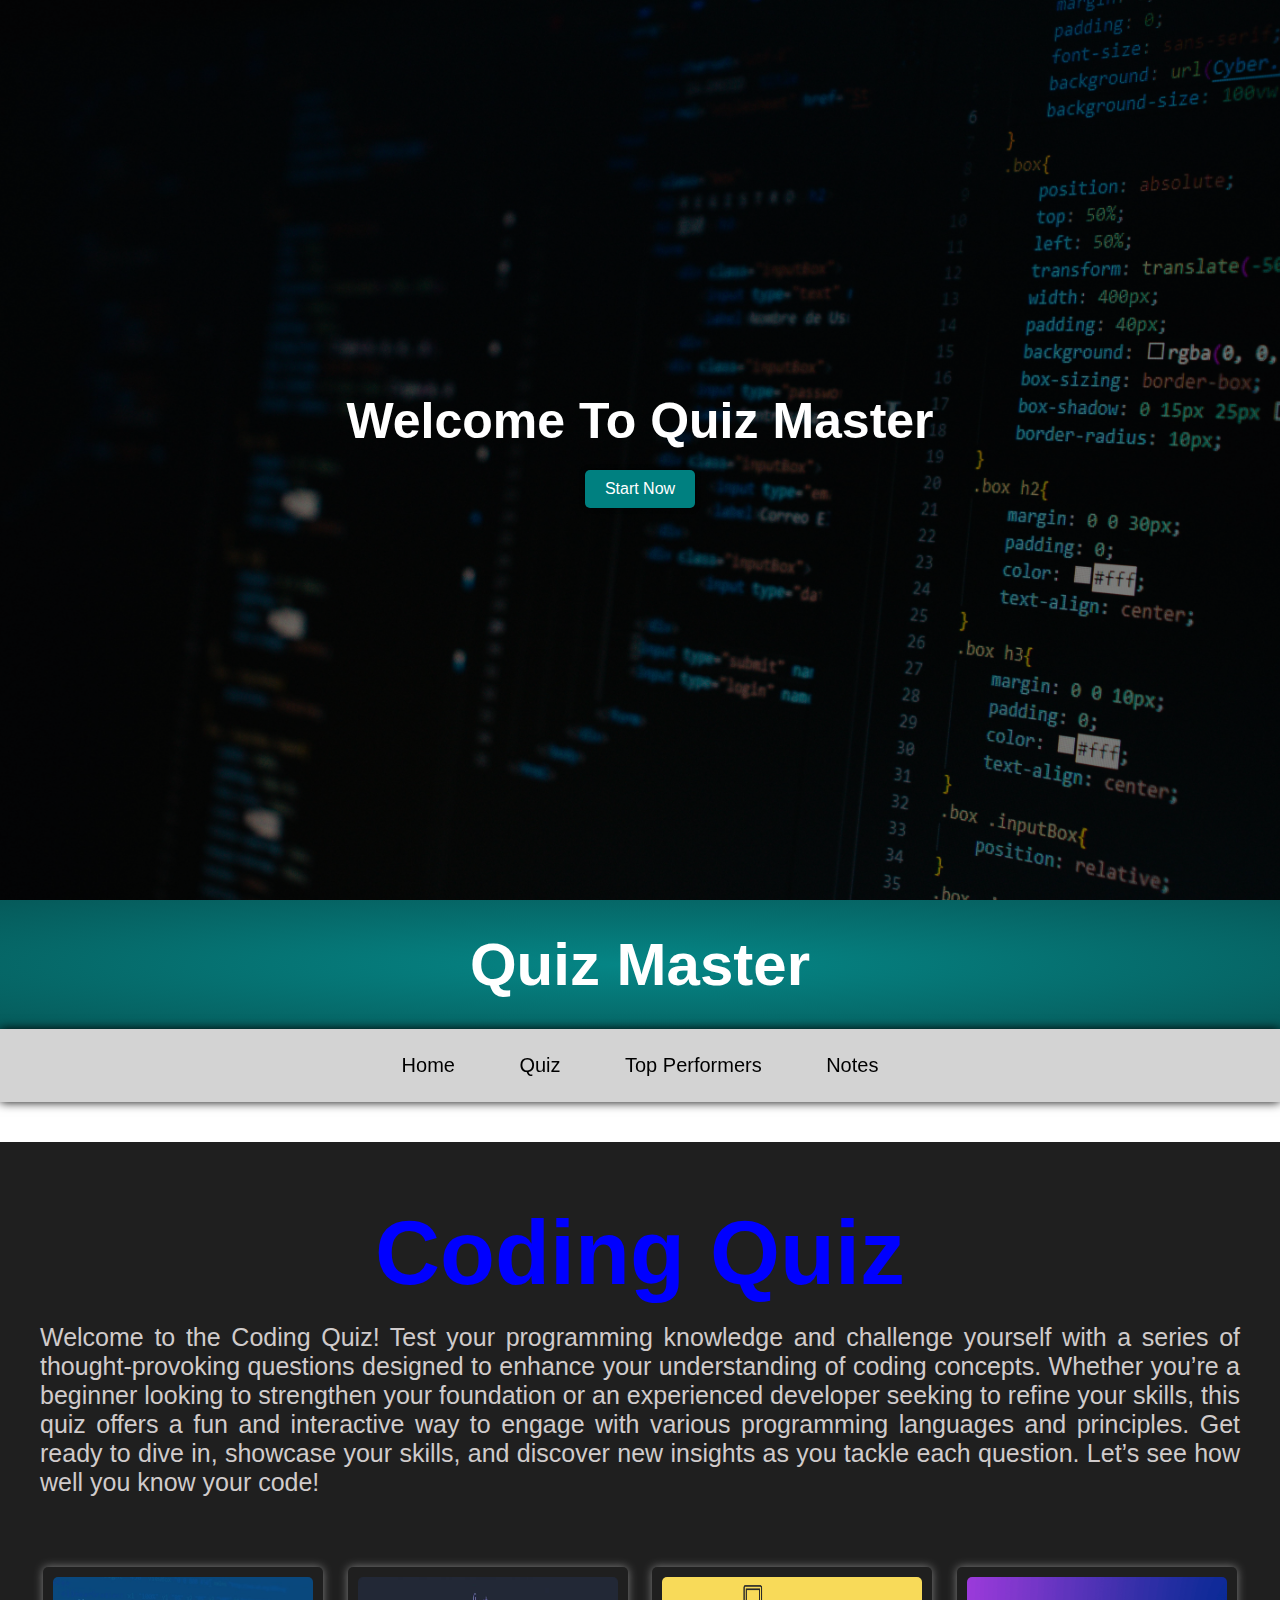
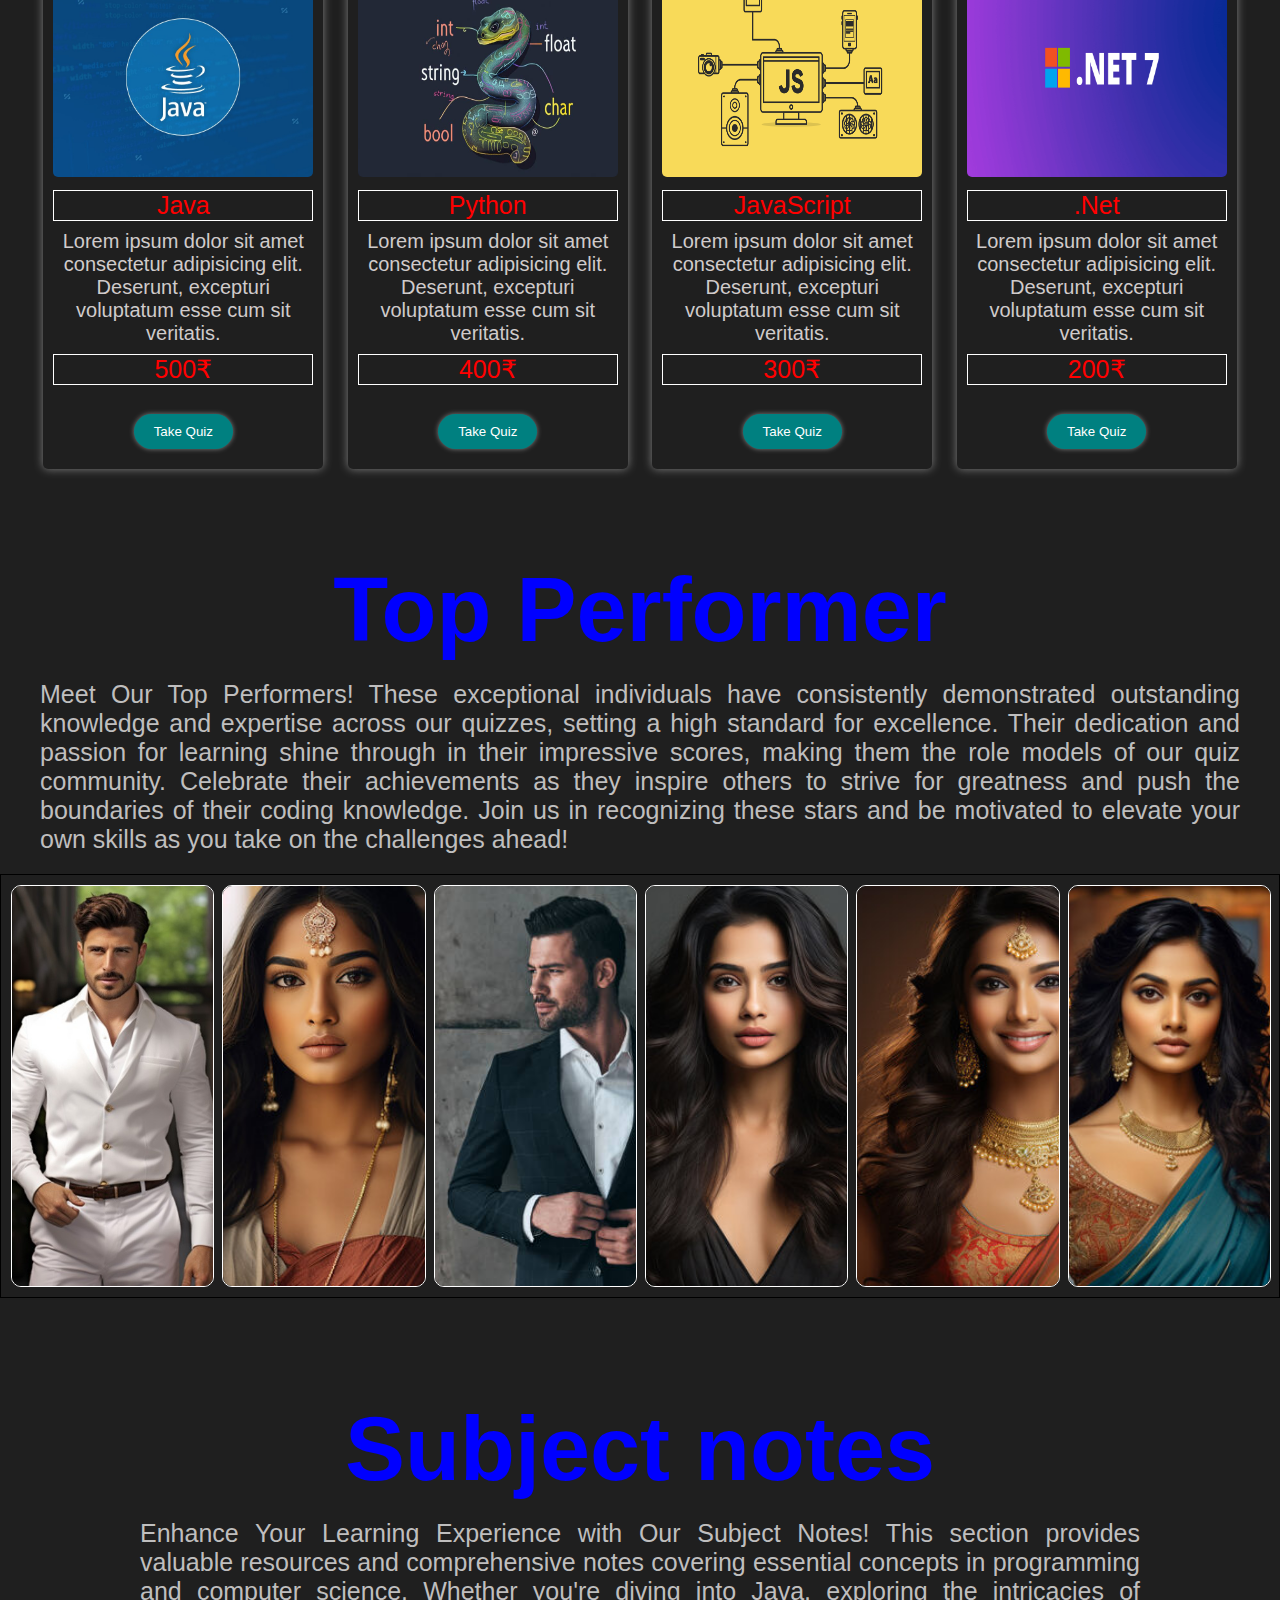
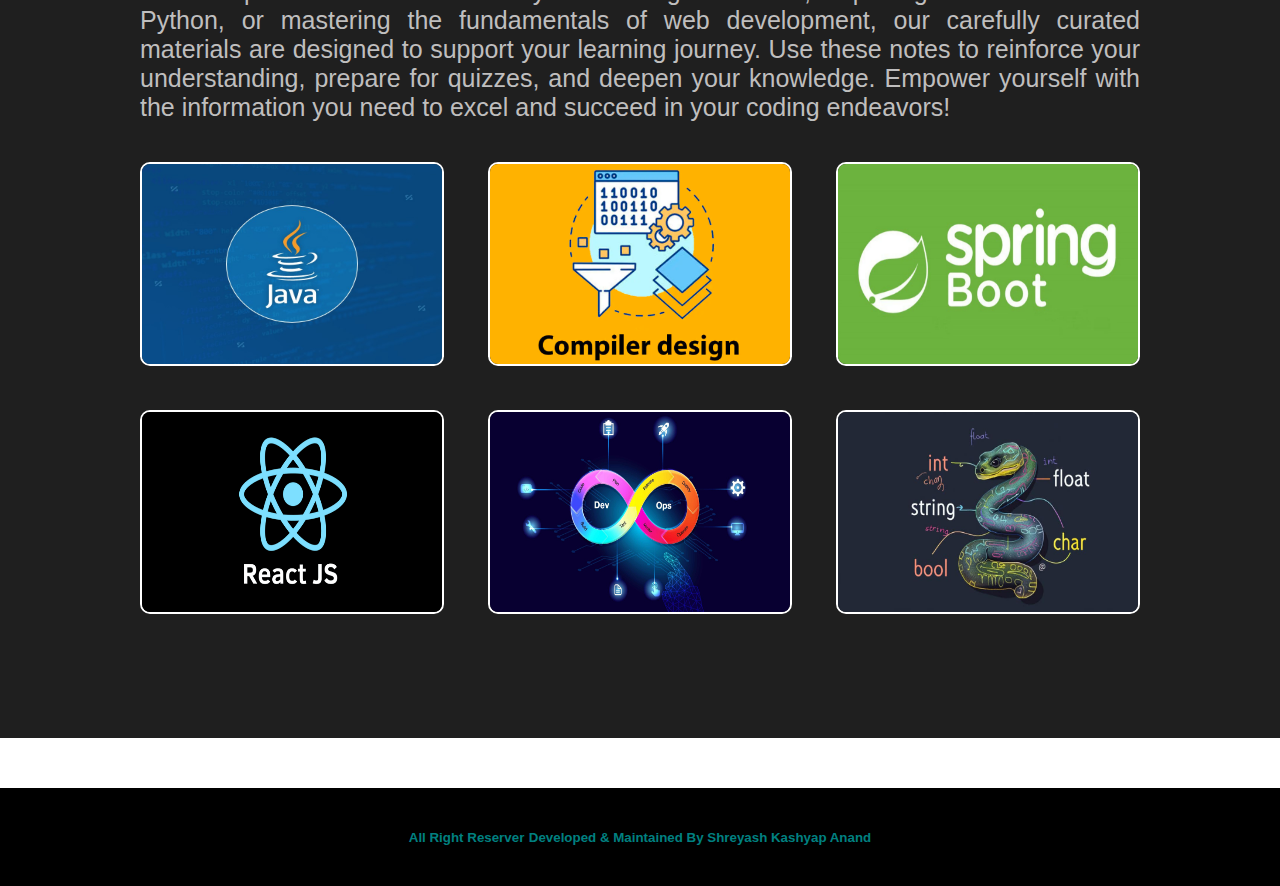
<file: QuizWebApp/QuizWebApp/quiz-app/index.html>
<!DOCTYPE html>
<html lang="en">
<head>
    <meta charset="UTF-8">
    <meta name="viewport" content="width=device-width, initial-scale=1.0">
    <title>Document</title>
    <link rel="stylesheet" href="style.css">
</head>
<body>

<section class="landing-page">
    <div class="wrapper">
        <div class="flex-content">
            <h1 class="vacation-heading">Welcome To Quiz Master</h1>
            <a href="#quiz-packages" class="btn">Start Now</a>
        </div>
    </div>
</section>

<header class="quiz-header" id="quiz-header">
    <h1 class="heading">Quiz Master</h1>
</header>

<nav class="main-nav">
    <a href="#">Home</a>
    <a href="#quiz-packages">Quiz</a>
    <a href="#Performer">Top Performers</a>
    <a href="#notes">Notes</a>
</nav>

<section class="quiz-packages-section" id="quiz-packages">
    <h1 class="quiz-heading">Coding Quiz</h1>
    <p class="quiz-text">Welcome to the Coding Quiz! Test your programming knowledge and challenge yourself with a series of thought-provoking questions designed to enhance your understanding of coding concepts. Whether you’re a beginner looking to strengthen your foundation or an experienced developer seeking to refine your skills, this quiz offers a fun and interactive way to engage with various programming languages and principles. Get ready to dive in, showcase your skills, and discover new insights as you tackle each question. Let’s see how well you know your code!</p>
    <div class="package-wrapper">
        <div class="package-card">
            <img src=".//images/java.jpg" alt="">
            <p class="card-heading">Java</p>
            <p class="card-text">Lorem ipsum dolor sit amet consectetur adipisicing elit. Deserunt, excepturi voluptatum esse cum sit veritatis.</p>
            <p class="card-heading">500₹</p>
            <button class="btn" onclick="startQuiz('java')">Take Quiz</button>
        </div>
        <div class="package-card">
            <img src=".//images/python.jpg" alt="">
            <p class="card-heading">Python</p>
            <p class="card-text">Lorem ipsum dolor sit amet consectetur adipisicing elit. Deserunt, excepturi voluptatum esse cum sit veritatis.</p>
            <p class="card-heading">400₹</p>
            <button class="btn">Take Quiz</button>
        </div>
        <div class="package-card">
            <img src=".//images/js.png" alt="">
            <p class="card-heading">JavaScript</p>
            <p class="card-text">Lorem ipsum dolor sit amet consectetur adipisicing elit. Deserunt, excepturi voluptatum esse cum sit veritatis.</p>
            <p class="card-heading">300₹</p>
            <button class="btn">Take Quiz</button>
        </div>
        <div class="package-card">
            <img src=".//images/net.png" alt="">
            <p class="card-heading">.Net</p>
            <p class="card-text">Lorem ipsum dolor sit amet consectetur adipisicing elit. Deserunt, excepturi voluptatum esse cum sit veritatis.</p>
            <p class="card-heading">200₹</p>
            <button class="btn">Take Quiz</button>
        </div>
    </div>
</section>

<section class="Performer-quiz-section" id="Performer">
    <h1 class="quiz-heading">Top Performer</h1>
    <p class="quiz-text">
        Meet Our Top Performers! These exceptional individuals have consistently demonstrated outstanding knowledge and expertise across our quizzes, setting a high standard for excellence. Their dedication and passion for learning shine through in their impressive scores, making them the role models of our quiz community. Celebrate their achievements as they inspire others to strive for greatness and push the boundaries of their coding knowledge. Join us in recognizing these stars and be motivated to elevate your own skills as you take on the challenges ahead!
    </p>
    <div class="image-card">
        <img src=".//images/m1.jpeg" alt="">
        <img src=".//images/m2.jpg" alt="">
        <img src=".//images/m3.jpg" alt="">
        <img src=".//images/m4.jpg" alt="">
        <img src=".//images/m5.jpg" alt="">
        <img src=".//images/m6.jpg" alt="">
    </div>
</section>

<section class="notes-section" id="notes">
    <h1 class="quiz-heading">Subject notes</h1>
    <p class="quiz-text">
        Enhance Your Learning Experience with Our Subject Notes! This section provides valuable resources and comprehensive notes covering essential concepts in programming and computer science. Whether you're diving into Java, exploring the intricacies of Python, or mastering the fundamentals of web development, our carefully curated materials are designed to support your learning journey. Use these notes to reinforce your understanding, prepare for quizzes, and deepen your knowledge. Empower yourself with the information you need to excel and succeed in your coding endeavors!
</p>

    <div class="notes-div">
        <div class="notes-wrapper">
            <img src=".//images/java.jpg" alt="">
        </div>
        <div class="notes-wrapper">
            <img src=".//images/compiler.png" alt="">
        </div>
        <div class="notes-wrapper">
            <img src=".//images/spring.png" alt="">
        </div>
        <div class="notes-wrapper">
            <img src=".//images/react.png" alt="">
        </div>
        <div class="notes-wrapper">
            <img src=".//images/dev.jpg" alt="">
        </div>
        <div class="notes-wrapper">
            <img src=".//images/python.jpg" alt="">
        </div>
    </div>
</section>

<footer class="footer-section">
    <small>All Right Reserver</small>
    <small>Developed & Maintained By Shreyash Kashyap Anand</small>
</footer>

<script src="index.js"></script>

</body>
</html>
</file>
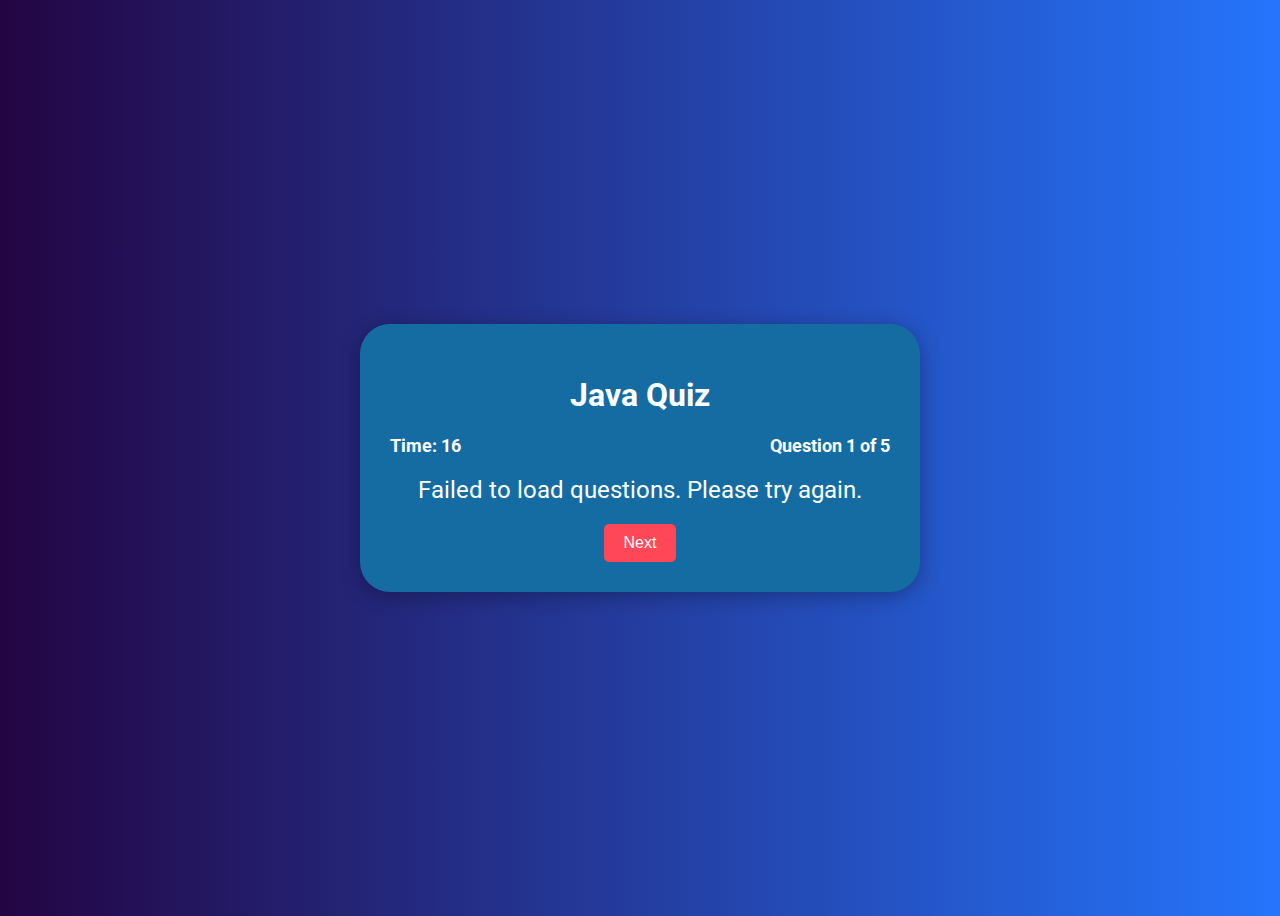
<file: QuizWebApp/QuizWebApp/quiz-app/java-quiz.html>
<!DOCTYPE html>
<html lang="en">
<head>
    <meta charset="UTF-8">
    <meta name="viewport" content="width=device-width, initial-scale=1.0">
    <title>Java Quiz</title>
    <link rel="stylesheet" href="java-quiz.css">
    <link href="https://fonts.googleapis.com/css2?family=Roboto:wght@400;700&display=swap" rel="stylesheet">
</head>
<body>
<div class="quiz-container">
    <h1>Java Quiz</h1>
    <div class="quiz-info">
        <div class="timer">Time: <span id="timer">16</span></div>
        <div class="question-number">Question <span id="current-question">1</span> of <span id="total-questions">5</span></div>
    </div>
    <div class="question" id="question-text">Loading question...</div>
    <div class="options" id="options-container"></div>
    <button id="next-button" class="next-button" onclick="nextQuestion()">Next</button>
</div>
<script src="java-quiz.js"></script>
</body>
</html>
</file>
<file: QuizWebApp/QuizWebApp/quiz-app/style.css>
*{
    padding: 0;
    margin: 0;
}
html{
    scroll-behavior: smooth;
}
body{
    font-family: sans-serif;
}

.landing-page{
      background: white url(./images/bg1.jpg) no-repeat scroll center;
    height: 100vh;
    background-size: cover;
    color: white;
}

.landing-page .wrapper{
    background-color: rgba(0, 0, 0, 0.5);
    height: 100%;
}

.landing-page .flex-content{
    display:flex;
    flex-direction: column;
    justify-content: center;
    align-items: center;
    height: 100%;
}

.landing-page .vacation-heading{
    font-size: 50px;
}

.btn{
    color: white;
    text-decoration: none;
    background-color: teal;
    padding: 10px 20px;
    border-radius: 5px;
    box-shadow: 0 0 5px black;
    margin-top: 20px;
}

.btn:hover{
    background-color: #a0dd13;
}

.quiz-header{
background : radial-gradient(#058686,rgb(6, 90, 90));
color: white;
padding: 30px;
text-align: center;
}

.quiz-header .heading{
    font-size: 60px;
}


.main-nav{
    background-color: lightgrey;
    text-align: center;
    padding: 15px;
    box-shadow: 0 0 10px black;
    position: sticky;
    top: 0;

}

.main-nav a{
    color: black;
    text-decoration: none;
    font-size: 20px;
    padding: 10px 30px;
    display: inline-block;

}

.main-nav a:hover{
    background-color: teal;
    color: white;
    border-radius: 30px;
}




.quiz-heading{
    font-size: 90px;
    color: rgb(208, 203, 203);
    margin-bottom: 2vh;

}

.quiz-text{
    color:#bfbebe;
    font-size: 25px;
    text-align: justify;
    padding: 0px 40px;
}

.Performer-quiz-section {
    text-align: center;
}

.Performer-quiz-section .quiz-heading {
    padding-top: 60px;
}
#Performer{
    background-color: rgba(0, 0, 0, 0.877);

}
#Performer h1 {
    color : blue;
}

.Performer-quiz-section .image-card {
    object-fit: cover;
}

.image-card {
    display: grid;
    grid-template-columns: repeat(auto-fit, minmax(150px, 1fr));
    gap: 10px;
    padding: 10px;
    margin-top: 20px;
    border: 1px solid ;
}

.image-card img {
    width: 100%;
    height: 400px;
    border: 1px solid white;
    border-radius: 10px;
    object-fit: cover;
    transition: transform 0.6s ease, box-shadow 0.3s ease;
}

.image-card img:hover {
    transform: scale(1.1);
    box-shadow: 0 10px 15px rgba(0, 0, 0, 0.2);
}

.notes-section{
    text-align: center;
    padding: 100px;
}

.notes-section .notes-div{
    margin-top: 20px;
}

.notes-section .notes-wrapper{
    border: 2px solid black;
    width: 300px;
    height: 200px;
    overflow: hidden;
    border-radius: 10px;
    border: 2px solid white;
    box-shadow: 0 0 10x white;
    display: inline-block;
    margin: 20px;
}

.notes-section .notes-wrapper img{
    width: 100%;
    height: 100%;
    transition: all 0.5s;
    
}


.notes-section .notes-wrapper img:hover{
    transform: scale(1.1,1.1);
    cursor: pointer;
}
#notes{
    background-color: rgba(0, 0, 0, 0.877);
    color: rgb(208, 203, 203);
}
#notes h1{
    color: blue;
    margin-bottom: 2vh;
}

.quiz-packages-section{
    text-align: center;
    margin-top: 40px;
}

.quiz-packages-section .quiz-heading{
    padding-top: 60px;
}

.quiz-packages-section .package-wrapper{
    margin-top: 40px;
    padding: 20px;
}


.package-wrapper .package-card{
    box-shadow: 0 0 10px gray;
    border-radius: 5px;
    width:  260px;
    padding: 10px;
    display: inline-block;
    margin: 10px;
}

.package-card img{
    width: 100%;
    height: 200px;
    border-radius: 5px;
}

.package-card .card-heading{
    font-size: 25px;
    margin-top: 1vh;
    margin-bottom: 1vh;
    color: red;
    border: 1px solid white;
    
}

.package-card .card-text{
    font-size: 20px;
    color:  rgb(208, 203, 203);;
}

.package-card .btn{
    border-radius: 40px;
    box-shadow:  0 0 5px gray;
    border: none;
    margin-bottom: 10px;
}


.package-card .btn:hover{
    cursor: pointer;
}


.footer-section{
    background-color: black;
    padding: 40px;
    text-align: center;
    color: teal;
    text-decoration: none;
    font-weight: bold;
    margin-top: 50px;
}

#quiz-packages{
    background-color: rgba(0, 0, 0, 0.877);
    color: grey;
}
#quiz-packages h1{
    color: blue;;
    margin-bottom: 2vh;
}
#quiz-packages .quiz-text{
    color: rgb(208, 203, 203);
}
</file>
<file: QuizWebApp/QuizWebApp/quiz-app/java-quiz.css>
body {
    font-family: 'Roboto', sans-serif;
    background: linear-gradient(to right, #230543, #2575fc);
    color: #ffffff;
    display: flex;
    justify-content: center;
    align-items: center;
    height: 100vh;
}

.quiz-container {
    background-color: rgb(21, 108, 163);
    padding: 30px;
    border-radius: 30px;
    box-shadow: 0 4px 20px rgba(0, 0, 0, 0.3);
    width: 90%;
    max-width: 500px;
    text-align: center;
}

.quiz-info {
    display: flex;
    justify-content: space-between;
    margin-bottom: 20px;
}

.timer {
    font-size: 18px;
    font-weight: 700;
}

.question-number {
    font-size: 18px;
    font-weight: 700;
}

.question {
    font-size: 24px;
    margin: 20px 0;
}

.options {
    display: flex;
    flex-direction: column;
}

.option {
    background-color: #ffffff;
    color: #333;
    border: none;
    border-radius: 5px;
    padding: 10px;
    margin: 10px 0;
    cursor: pointer;
    transition: background-color 0.3s;
}

.option:hover {
    background-color: rgb(240, 249, 112)
}

.next-button {
    background-color: #ff4757;
    color: white;
    border: none;
    border-radius: 5px;
    padding: 10px 20px;
    font-size: 16px;
    cursor: pointer;
    transition: background-color 0.3s;
}

.next-button:hover {
    background-color: #1d0ca1;
}
</file>
